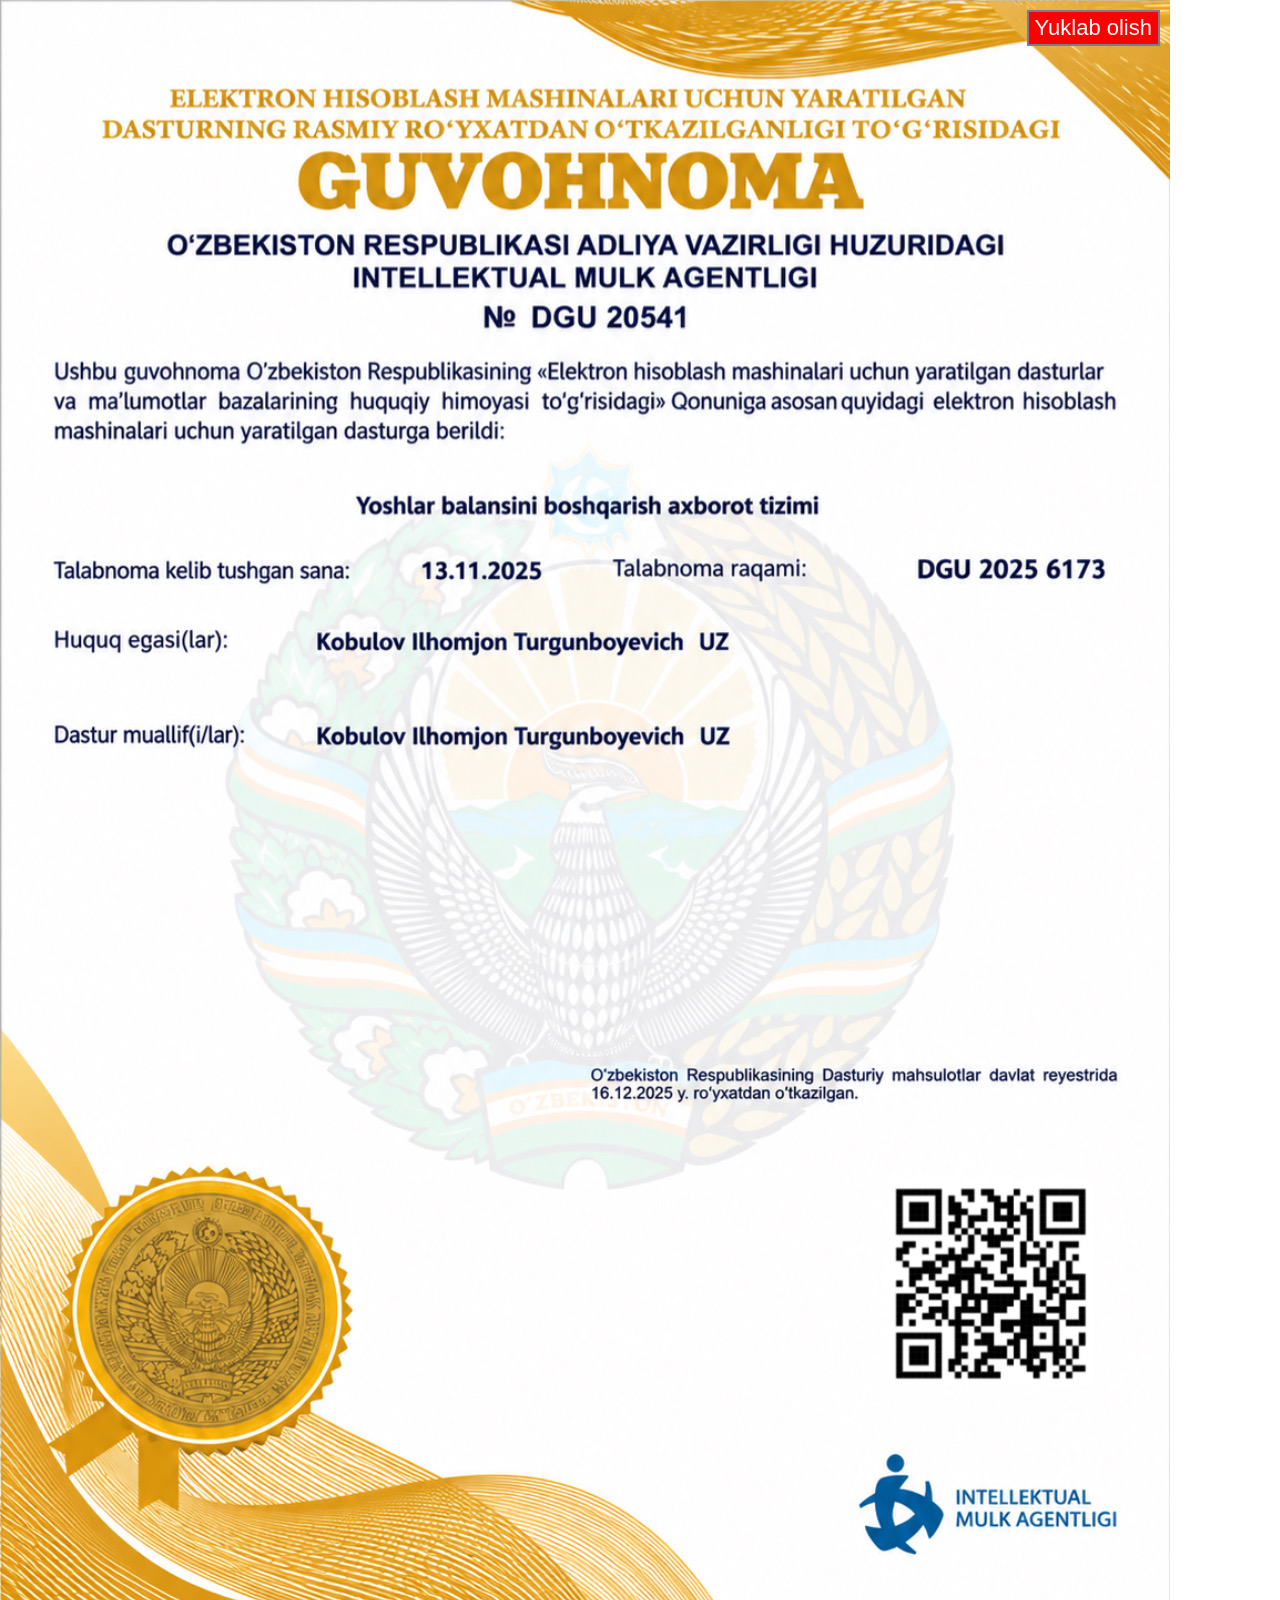
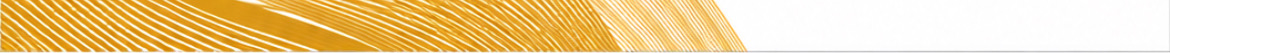
<file: index.html>
<!DOCTYPE html>
<html lang="uz">
<head>
  <meta charset="UTF-8">
  <meta name="viewport" content="width=device-width, initial-scale=1.0">
  <title>Sertifikat</title>
  <link rel="stylesheet" href="/style.css">
</head>
<body>
  <div class="wrapper">
    <img id="certificate" src="/rasmm.JPEG" alt="Sertifikat">
    <a id="download" href="/rasmm.JPEG" download="rasmm.JPEG">Yuklab olish</a>
  </div>

  <p id="error" hidden>Rasm topilmadi.</p>

  <script src="/script.js"></script>
</body>
</html>
</file>
<file: style.css>
* {
  margin: 0;
  padding: 0;
  box-sizing: border-box;
}

body {
  background: #ffffff;
}

/* Rasm chap yuqori burchakda, o'z haqiqiy o'lchamida */
.wrapper {
  position: relative;
  display: inline-block;
  max-width: 100%;
  vertical-align: top;
}

#certificate {
  display: block;
  max-width: 100%;
  height: auto;
}

/* "Yuklab olish" tugmasi rasmning ustida, o'ng yuqori burchakda */
#download {
  position: absolute;
  top: 10px;
  right: 10px;
  z-index: 10;
  padding: 3px 6px;
  background: #ff0000;
  color: #ffffff;
  font-family: Arial, Helvetica, sans-serif;
  font-size: 22px;
  line-height: 1.2;
  text-decoration: none;
  border: 2px solid #7a7a9a;
  cursor: pointer;
}

#download:hover {
  background: #d90000;
}

#error {
  padding: 16px;
  font-family: Arial, Helvetica, sans-serif;
  font-size: 18px;
  color: #333333;
}

#error[hidden] {
  display: none;
}
</file>
